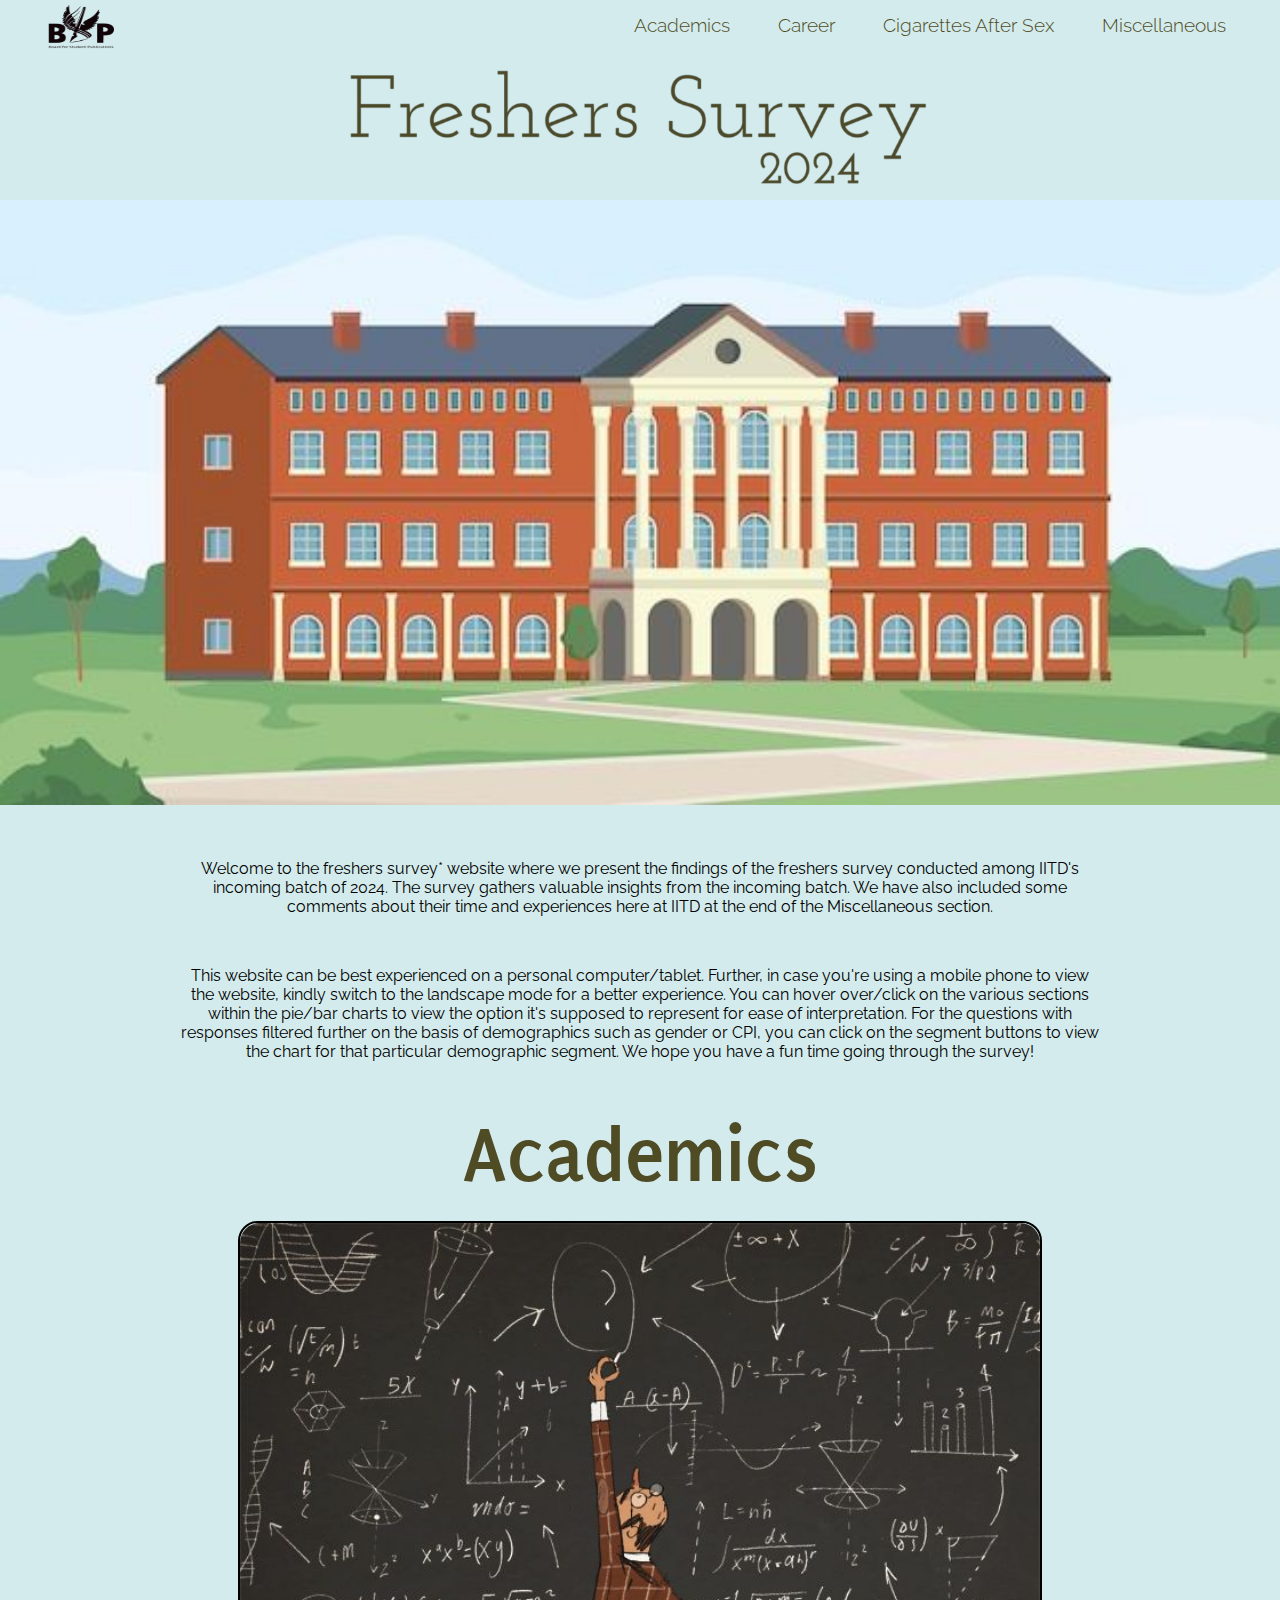
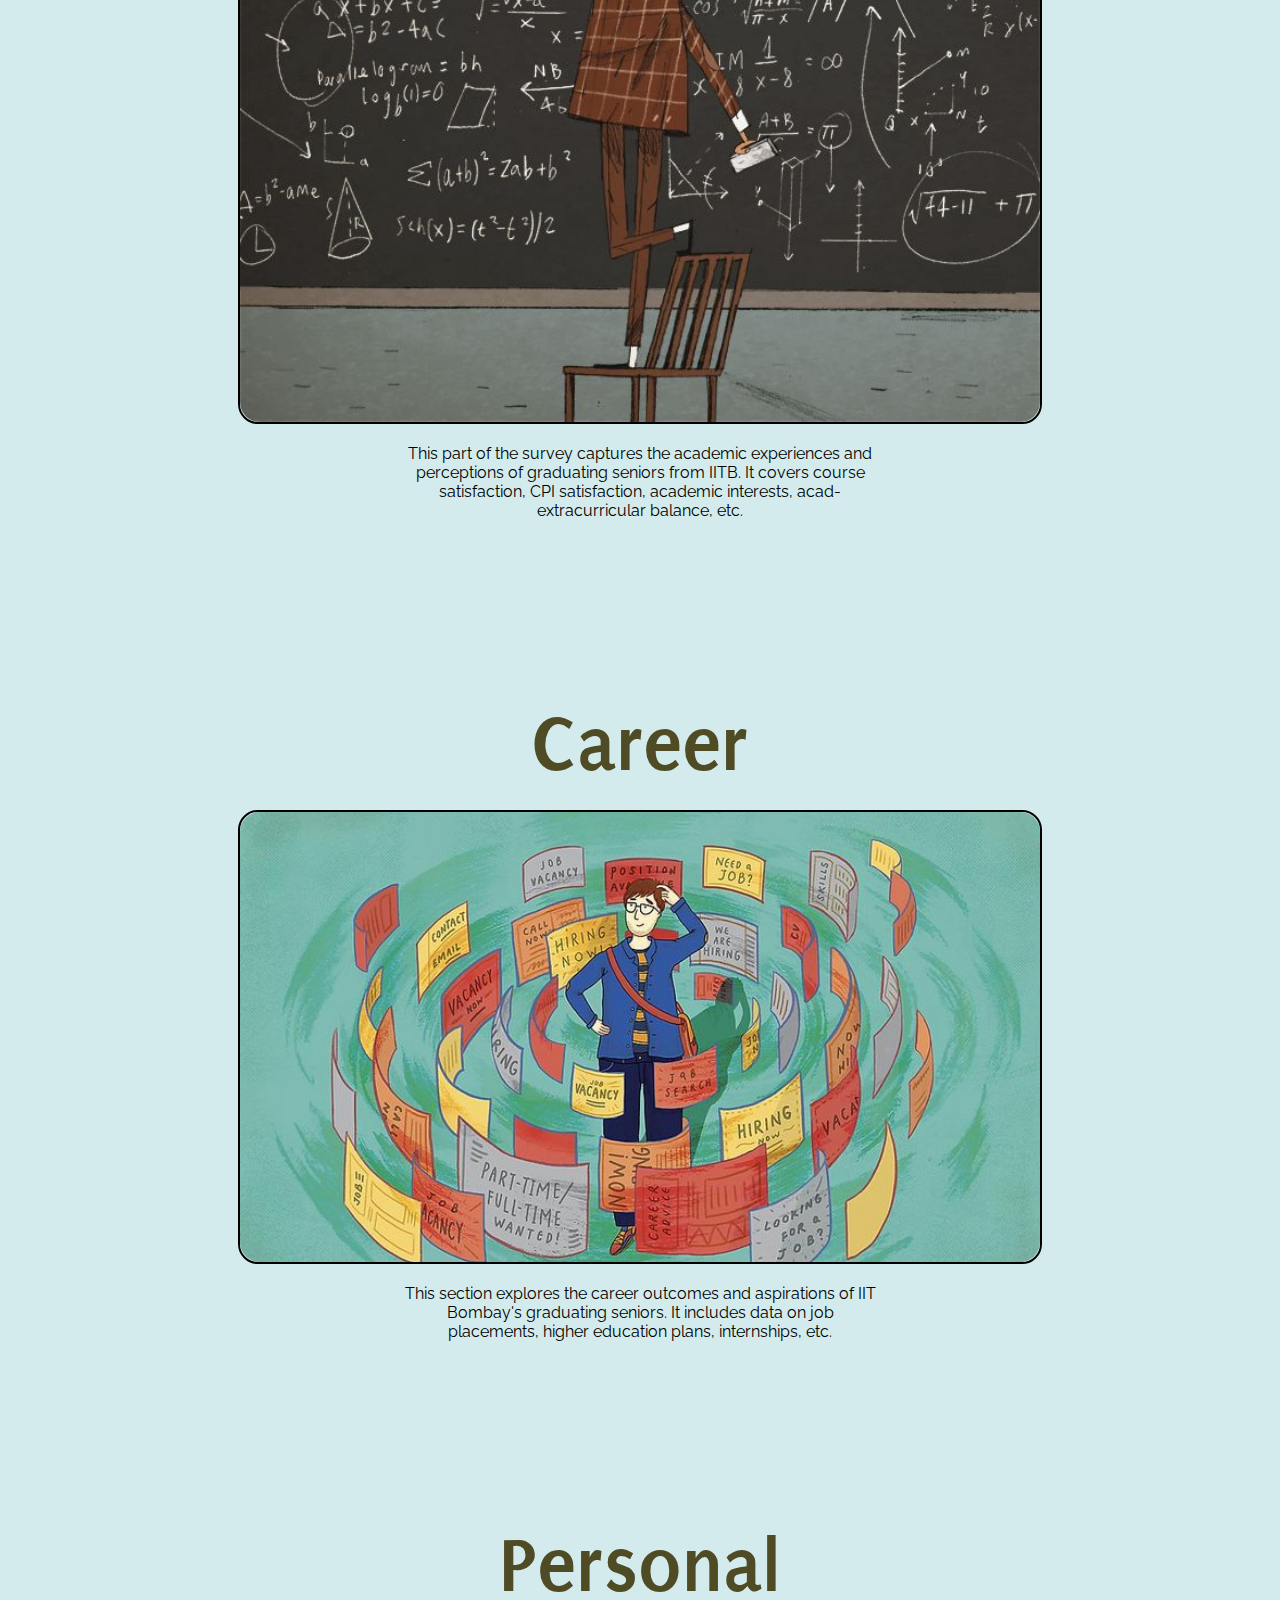
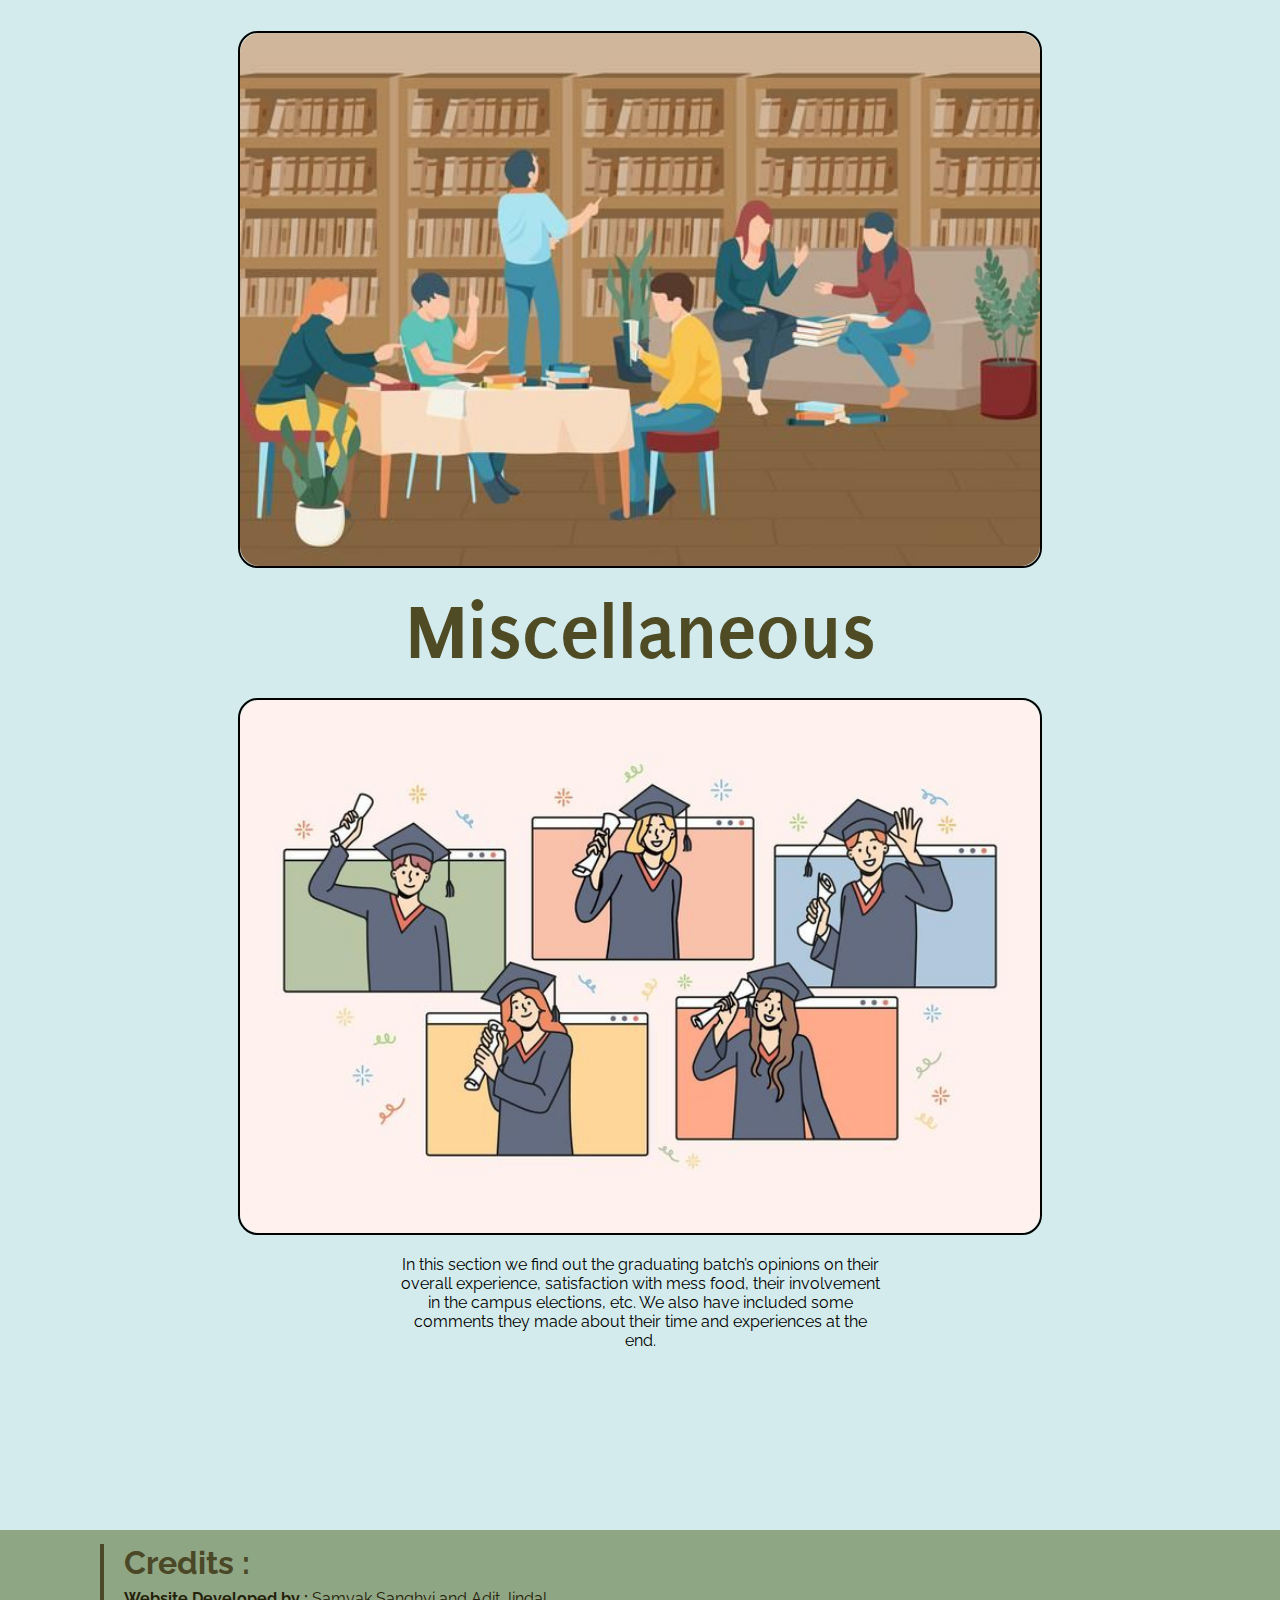
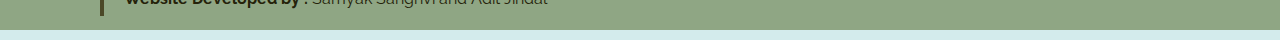
<file: index.html>
<!DOCTYPE html>
<html lang="en">
<head>
    
    <meta charset="UTF-8">
    <meta name="viewport" content="width=device-width, initial-scale=1.0">
    <meta name="description" content="Explore the comprehensive results of the Fresher Survey 2024 conducted by the BSP, IIT Delhi. Gain insights into the opinions and experiences of the graduating class.">
    <meta name="keywords" content="Fresher Survey 2024, IIT Delhi, BSP, Fresher Survey, Student Opinions, Student Experiences, IITD">
    <link rel="stylesheet" href="index.css">
    <title>Freshers Survey 2024</title>
    <link rel="preconnect" href="https://fonts.googleapis.com">
    <link rel="preconnect" href="https://fonts.gstatic.com" crossorigin>
    <link href="https://fonts.googleapis.com/css2?family=Raleway:ital,wght@0,100..900;1,100..900&display=swap" rel="stylesheet">

    <link rel="preconnect" href="https://fonts.googleapis.com">
    <link rel="preconnect" href="https://fonts.gstatic.com" crossorigin>
    <link href="https://fonts.googleapis.com/css2?family=Puritan:ital,wght@0,400;0,700;1,400;1,700&display=swap" rel="stylesheet">

    <link rel="shortcut icon" href="images/favicon.png" type="image/x-icon">
</head>
<body>
    <nav class="navbar">
        <div class="navbar__container">
            <a href="https://www.bspiitd.com/" class="logo"><img src="trial/BSP logo.png" alt="" height="60px" width="100px"></a>
            <div class="navbar__toggle" id="mobile-menu">
                <span class="bar"></span>
                <span class="bar"></span>
                <span class="bar"></span>
            </div>
            <ul class="navbar__menu">
                <li class="navbar__items">
                    <a href="Academics.html" class="navbar__links">Academics</a>
                </li>
                <li class="navbar__items">
                    <a href="Career.html" class="navbar__links">Career</a>
                </li>
                <!-- <li class="navbar__items">
                    <a href="Personal.html" class="navbar__links">Personal</a>
                </li> -->
                <li class="navbar__items">
                    <a href="cas.html" class="navbar__links">Cigarettes After Sex</a>
                </li>
                <li class="navbar__items">
                    <a href="Miscellaneous.html" class="navbar__links">Miscellaneous</a>
                </li>
                
            </ul>
        </div>
    </nav>

    <!--Main section-->

    <div class="main">
        <div class="main__content">
            <img src="trial/fs.png" alt="" id="SeniorSurveyImage">
        </div>
        <img src="trial/Royal_building.jpg" alt="" width="100%" height="100%">
    </div>

    <div class="para">
        <p>Welcome to the freshers survey* website where we present the findings of the freshers survey conducted among IITD's incoming batch of 2024. The survey gathers valuable insights from the incoming batch. We have also included some comments about their time and experiences here at IITD at the end of the Miscellaneous section.</p>    
    </div>

    <div class="para">
        <p>This website can be best experienced on a personal computer/tablet. 
            Further, in case you're using a mobile phone to view the website, kindly switch to the landscape mode for a better experience. 
            You can hover over/click on the various sections within the pie/bar charts to view the option it's supposed to represent for ease of interpretation. 
            For the questions with responses filtered further on the basis of demographics such as gender or CPI, 
            you can click on the segment buttons to view the chart for that particular demographic segment.
            We hope you have a fun time going through the survey!</p>    
    </div>

    <div class="sections">
        <h1>Academics</h1>
        <div class="wrapper">
            <a href="Academics.html">
                <div class="image">
                    <img src="trial/Quirky_prof.jpg" id="A" alt="Academics" width="800px">
                    <div class="content">
                        <p>Tap to know more!</p>
                    </div>
                </div>
            </a>
        </div>
        <p class="para1">This part of the survey captures the academic experiences and perceptions of graduating seniors from IITB. It covers course satisfaction, CPI satisfaction, academic interests, acad-extracurricular balance, etc.</p>
        <h1>Career</h1>
        <div class="wrapper">
            <a href="Career.html">
                <div class="image">
                    <img src="trial/Too_many_options.jpg" alt="Career Illustration" width="800px">
                    <div class="content">
                        <p>Tap to know more!</p>
                    </div>
                </div>
            </a>
        </div>
        <p class="para1">This section explores the career outcomes and aspirations of IIT Bombay's graduating seniors. It includes data on job placements, higher education plans, internships, etc.
        </p>
        <h1>Personal</h1>
        <div class="wrapper">
            <a href="Personal.html">
                <div class="image">
                    <img src="trial/Random_group.jpg" alt="Personal Illustration" width="800px">
                    <div class="content">
                        <p>Tap to know more!</p>
                    </div>
                </div>
            </a>
        </div>
        <!-- <p class="para1"> The personal section of the survey delves into the overall well-being and personal growth of the graduating seniors. It examines aspects such as campus life, extracurricular involvement and mental health.</p> -->
        <h1>Miscellaneous</h1>
        <div class="wrapper">
            <a href="Miscellaneous.html">
                <div class="image">
                    <img src="trial/Grads_in_tabs.jpg" alt="Miscellaneous Illustration" width="800px">
                    <div class="content">
                        <p>Tap to know more!</p>
                    </div>
                </div>
            </a>
        </div>
        
        <p class="para1">In this section we find out the graduating batch’s opinions on their overall experience, satisfaction with mess food, their involvement in the campus elections, etc. We also have included some comments they made about their time and experiences at the end. 
            </p>
    </div>


<!-- <div class="para1 disclaimer">
    <h1>Disclaimer</h1>
    <p>*Please note that this survey was completed by 498 students, which represents only a subset of the entire student population of over 1,200 students. It is important to acknowledge that the findings presented here may not entirely reflect the views and experiences of the whole student body.
    <br>
        <em>The content on this website is strictly the property of the Board of Student Publications. Content here cannot be reproduced, quoted or taken out of context without written permission from BSP. If you wish to reproduce any content herein, please contact the Chief Editors or</em>
         <em> Mail to: <a href="mailto:iitdelhi.bsp@gmail.com">iitdelhi.bsp@gmail.com</a></em>
    </p>
</div> -->

    <!--Contact Us-->
    <div class="footer">
        <div class="footer-content">
            <h1 style="color: #4B4827;">Credits :</h1>
            <p style="color: #25220A;">
                <!-- <strong>Editorial Credits : </strong> Aditya Torne, Shubham Agarwal and Kumud Mantri<br> -->
                <!-- <strong>Design Credits :</strong> Adit<br> -->
                <strong>Website Developed by :</strong> Samyak Sanghvi and Adit Jindal<br>
            </p>


            <!-- <hr color="#4B4827">
            <h1 style="color: #4B4827;">Contact us!</h1>
            <p style="color: #4B4827;">In case of any queries, clarification or <br>feedback, kindly reach out to the Chief Editors</p>
            <p style="color: #25220A;">
                <strong>Ayush Agarwal</strong> (210100035@iitb.ac.in)<br>
                <strong>& Ishita Poddar</strong> (21b030016@iitb.ac.in)
            </p> -->
        </div>
    </div>
    

    <script src="index.js"></script>
</body>
</html>
</file>
<file: index.css>
*{
    box-sizing: border-box;
    margin: 0;
    padding: 0;
    font-family:Raleway, sans-serif; 
    font-optical-sizing: auto;
    font-style: normal;
}

@keyframes transitionIn{
    from{
        opacity: 0;
        transform: rotateX('-10deg');
    }
    to{
        opacity: 1;
        transform: rotateX('0');
    }
}
body{
    animation: transitionIn 0.75s;
    background-color:#D3EBEC;
}
.navbar{
    background: #D3EBEC;
    /* border-bottom: 2px solid #000000; */
    height: 50px;
    display: flex;
    justify-content: center;
    align-items: center;
    font-size: 1.2rem;
    position: sticky;
    top: 0;
    z-index: 999;
}

.navbar__container{
    
    display: flex;
    height: 80px;
    justify-content: space-between;
    z-index: 1;
    width: 100%;
    /* max-width: 1300px; */
    margin: 0 auto;
    padding: 10px 30px;
}
.logo{
    display: flex;
    align-items: center;
}
.navbar__menu{
    display: flex;
    align-items: center;
    text-align: center;
    list-style: none;
}
.navbar__items{
    
    height: 30px;
}
.navbar__links{
    font-family:Raleway, sans-serif; 
    font-optical-sizing: auto;
    font-weight:300;
    font-style: normal;
    display: flex;
    justify-content: center;
    align-items: center;
    text-decoration: none;
    color: #4F4B25;
    padding: 0 1.5rem;
    height: 100%;
    font-size: 1.2rem;
}
.navbar__menu li::after{
    content: '';
    width: 0%;
    height: 5px;
    background: #4F4B25;
    display: block;
    margin: auto;
    transition: 0.5s;
}
.navbar__menu li:hover::after{
    width: 80%;
}
.logo{
    transition: transform .2s;
}
.logo:hover{
    transform:scale(1.2);
}

.horizontal-line {
    height: 1px;
    background-color: #333;
    width: 100%;
    margin: 0 auto;
}

.main__content{
    display: flex;    
    align-items: center;
    justify-content: center;
    font-size: 1.1rem;
    color: #648558;
}

.para{
    margin: 50px 180px;
    /* padding: 100px; */
    text-align: center;
}

.wrapper{
    margin: 20px 0px;
    display: flex;
    box-sizing: border-box;
    justify-content: center;
    align-items: center;
}

.image{
    border-radius: 20px;
    border: black solid 2px;
    /* width: 500px; */
    position: relative;
    img{
        border-radius: 20px;
        width: 800px;
        display: block;
        margin: auto;
    }
}

.content{
    border-radius: 16px;
    p{
        font-size: 50px;
    }
    color: #D0CBA1 ;
    width: 100%;
    height: 100%;
    top: 0;
    right: 0;
    position: absolute;
    background: rgba(0,0,0,0.6);
    display: flex;
    flex-direction: column;
    align-items: center;
    justify-content: center;
    opacity: 0;
    transition: 0.5s;
}
.image:hover{
    .content{
        opacity: 1;
    }
}

.content > *{
    transform: translateY(25px);
    transition: transform 0.6s;
}

.content:hover > *{
    transform: translateY(0px);
}

.para1{
    margin: 0px 400px 180px;
    /* padding: 0px 150px; */
    text-align: center;
}
.disclaimer{
    margin-top: 50px;
}
#SeniorSurveyImage{
    width: 600px;
}
.sections{
    h1{
        text-align: center;
        color: #4F4B25;
        font-size: 80px;
        font-family: "Puritan", sans-serif;
        font-weight: 700;
        font-style: normal;
    }
    align-items: center;
}

/* .Disclaimer{
    width: 40%;
    border: 2px black solid;
    padding: 30px 15px;
    margin: 0 auto;
    margin-bottom: 50px;
} */


.footer{
    display: flex;
    align-items: center;
    padding: 0 100px;
    margin-bottom: 10px;
    font-size: 1rem;
    /* padding: 60px 80px; */
    width: 100%;
    height: 100px;
    background-color: #8FA684;
}

.footer-content{
    padding: 0 20px;
    border-left: 4px solid #4B4827;
}
.footer-content p {
    margin: 8px 0;
}


@media screen and (max-width: 960px){
    .navbar__container{
        display: flex;
        justify-content: space-between;
        height: 80px;
        z-index: 1;
        width: 100%;
        max-width: 1300px;
        padding: 0;
    }
    .navbar__menu{
        display: grid;
        grid-template-columns: auto;
        margin: 0;
        width: 100%;
        position: absolute;
        top: -1000px;
        opacity: 0;
        background: #F4F2E9;
        transition: all 0.5s ease;
        height: 50vh;
        z-index: -1;
    }
    .navbar__menu.active{
        background: #F4F2E9;
        top: 100%;
        opacity: 1;
        transition: all 0.5s ease;
        z-index: 99;
        height: 60vh;
        font: 1.6rem;
    }
    .logo{
        padding-left: 25px;
    }
    .navbar__menu li::after{
        content: '';
        width: 0%;
        height: 5px;
        background: #4F4B25;
        display: block;
        margin: auto;
        transition: 0.5s;
    }
    .navbar__menu li:hover::after{
        width: 25%;
    }

    .navbar__toggle .bar{
        width: 25px;
        height: 3px;
        margin: 5px auto;
        transition: all 0.3s ease;
        background: #4F4B25;
    }
    .navbar__items{
        width: 100%;
    }
    .navbar__links{
        text-align: center;
        padding: 2px;
        width: 100%;
        display: table;
    }
    #mobile-menu{
        position: absolute;
        top: 20%;
        right: 5%;
        transform: translate(5%,20%);
    }
    .navbar__toggle .bar{
        display: block;
        cursor: pointer;
    }

    #mobile-menu.is-active .bar:nth-child(2){
        opacity: 0;
    }

    #mobile-menu.is-active .bar:nth-child(1){
        transform: translateY(8px) rotate(45deg);
    }

    #mobile-menu.is-active .bar:nth-child(3){
        transform: translateY(-8px) rotate(-45deg);
    }

    #SeniorSurveyImage{
        width: 200px;
    }

    .para{
        margin: 20px 50px;
        /* padding: 100px; */
        text-align: center;
    }
    
    .para1{
        margin: 0px 50px 90px;
        text-align: center;
    }
    .sections{
        h1{
            text-align: center;
            font-size: 40px;
            font-family: "Puritan", sans-serif;
            font-weight: 700;
            font-style: normal;
        }
    }

    .wrapper{
        width: 60%;
        margin: 10px auto;
        display: flex;
        box-sizing: border-box;
        justify-content: center;
        align-items: center;
    }

    .image{
        border-radius: 20px;
        border: black solid 2px;
        /* width: 500px; */
        position: relative;
        img{
            border-radius: 20px;
            width: 300px;
            display: block;
            margin: auto;
        }
    }
    
    .content{
        border-radius: 16px;
        p{
            font-size: 20px;
        }
        color: #D0CBA1 ;
        width: 100%;
        height: 100%;
        top: 0;
        right: 0;
        position: absolute;
        background: rgba(0,0,0,0.6);
        display: flex;
        flex-direction: column;
        align-items: center;
        justify-content: center;
        opacity: 0;
        transition: 0.5s;
    }
    .image:hover{
        .content{
            opacity: 1;
        }
    }
    
    .content > *{
        transform: translateY(25px);
        transition: transform 0.6s;
    }
    
    .content:hover > *{
        transform: translateY(0px);
    }

    .footer{
        display: flex;
        align-items: center;
        padding: 0 30px;
        font-size: 0.8rem;
        /* padding: 60px 80px; */
        width: 100%;
        height: 250px;
        background-color: #8FA684;
    }

    .footer-content{
        padding: 0 10px;
        border-left: 2px solid #4B4827;
    }
    .footer-content p {
        margin: 8px 0;
    }
    
}
</file>
